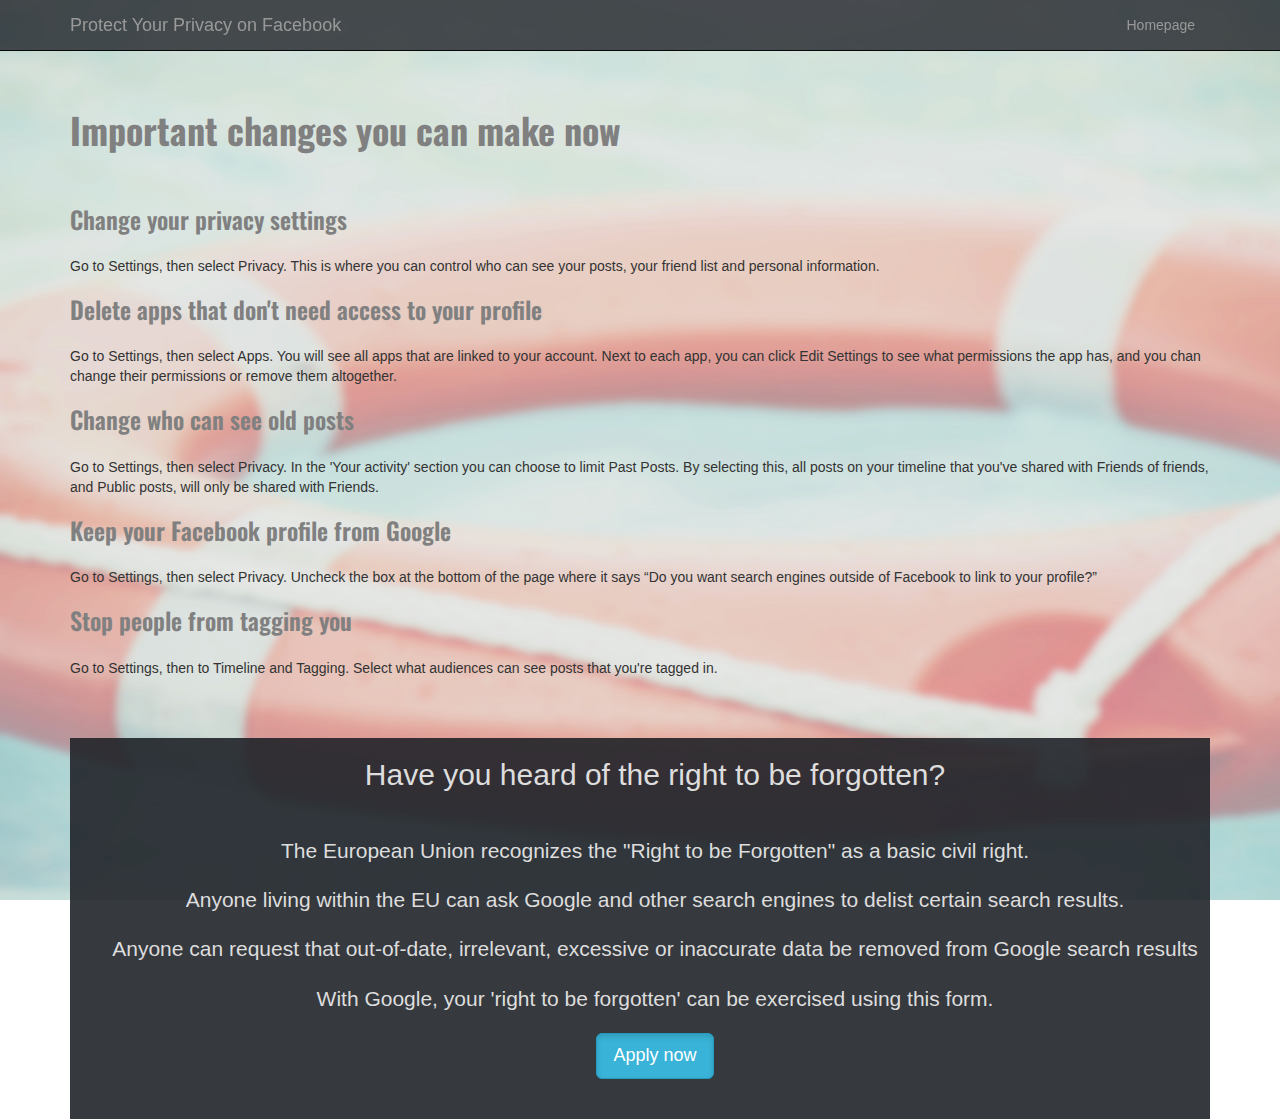
<file: page1.html>
<!DOCTYPE html>
<html>
<head>
  <title>Protect Your Privacy on Facebook</title>
  <meta name="viewport" content="width=device-width, initial-scale=1.0">
  <link href='http://fonts.googleapis.com/css?family=Oswald:400,300,700' rel='stylesheet' type='text/css'>

  <link rel="stylesheet" href="dist/css/bootstrap.css">
  <link rel="stylesheet" href="main.css">


</head>
<body>

  <nav class="navbar navbar-inverse navbar-fixed-top" role="navigation">
  <div class="container">
      <!-- Brand and toggle get grouped for better mobile display -->
  <div class="navbar-header">
    <button type="button" class="navbar-toggle" data-toggle="collapse" data-target=".navbar-collapse">
      <span class="sr-only">Toggle navigation</span>
      <span class="icon-bar"></span>
      <span class="icon-bar"></span>
      <span class="icon-bar"></span>
    </button>
    <a class="navbar-brand" href="#">Protect Your Privacy on Facebook</a>
  </div>

  <div class="collapse navbar-collapse">
  <ul class="nav navbar-nav navbar-right">
      <li><a href="/index-solutions/#mox">Homepage</a></li>
    </ul>
    </div>
  </nav>
  </div>
  <div class='maxitron'>
    <div class='container'>
      <div class='row'>
        <div class='col-sm-8'>

          <h1>
          Important changes you can make now
          </h1>
        </div>
      </div>
      <div class='row1'>
      <h3 class ='clearfix'> Change your privacy settings</h3>
      <p>Go to Settings, then select Privacy. This is where you can control who can see your posts, your friend list and personal information.</p>
      <h3 class ='clearfix'>Delete apps that don't need access to your profile</h3>
      Go to Settings, then select Apps. You will see all apps that are linked to your account. Next to each app, you can click Edit Settings to see what permissions the app has, and you chan change their permissions or remove them altogether.
      <h3 class ='clearfix'>Change who can see old posts</h3>
      Go to Settings, then select Privacy. In the 'Your activity' section you can choose to limit Past Posts. By selecting this, all posts on your timeline that you've shared with Friends of friends, and Public posts, will only be shared with Friends.
      <h3 class ='clearfix'>Keep your Facebook profile from Google</h3>
      Go to Settings, then select Privacy. Uncheck the box at the bottom of the page where it says “Do you want search engines outside of Facebook to link to your profile?”
      <h3 class ='clearfix'>Stop people from tagging you</h3>
      Go to Settings, then to Timeline and Tagging. Select what audiences can see posts that you're tagged in.
      &nbsp;
      &nbsp;
      &nbsp;
    </div>
    <div id="mission" class='text-center'>
    <div class="container">
      <h2> Have you heard of the right to be forgotten? </h2>
      <p class="lead">The European Union recognizes the "Right to be Forgotten" as a basic civil right.
      <p class="lead">Anyone living within the EU can ask Google and other search engines to delist certain search results.</p>
      <p class="lead">Anyone can request that out-of-date, irrelevant, excessive or inaccurate data be removed from Google search results</p>
      <p class="lead">With Google, your 'right to be forgotten' can be exercised using this form.</p>

    <a href="https://www.google.com/webmasters/tools/legal-removal-request?complaint_type=rtbf&hl=en&rd=1&pli=1" class="btn btn-info btn-lg active" role="button" aria-pressed="true">Apply now</a>
</div>
        </div>
      </div>
</file>
<file: main.css>
.jumbotron {
  padding-top: 90px;
  min-height: 600px;
  margin-bottom: 0;
  background-image: url('images/lock.jpg');
  background-size: cover;
  background-attachment: fixed;
}

.jumbotron h1 {
  font-family: 'Oswald';
  color: white;
  margin-bottom: 1em;
  font-weight: 900;
}
.maxitron {
  padding-top: 90px;
  min-height: 600px;
  margin-bottom: 0;
  background-image: url('images/colac.jpg');
  background-size: cover;
  background-attachment: fixed;
}

.row1 { margin-bottom: 60px; }
.maxitron h1 {
  font-family: 'Oswald';
  color: gray;
  margin-bottom: 1em;
  font-weight: 900;
}


.clearfix {
  font-family: 'Oswald';
  color: gray;
  font-size: 24px;
  margin-bottom: 1em;
  font-weight: 600;
}


blockquote {
  border-left: 0;
}

#mission {
  background-color: rgba(32, 35, 41, 0.9);
  color: #ddd;
  padding-bottom: 40px;
}
.jumbotron .form-group {
  line-height: 1em;
}

.jumbotron label {
  color: white;
}
.jumbotron img {
  margin-top: 50px;
}
h2 {
  margin-bottom: 1.5em;
}

.navbar-inverse {
  background-color: rgba(32, 35, 41,0.8);
}

.form-inline input[name='email'] {
  width: 80%;
}
#social-buttons {
  margin-top: 50px;
}

.btn-twitter {
  background-color: #00acee;
  border-color: #009ad5;
  color: white;
}

.btn-facebook {
  background-color: #4868ac;
  border-color: #314776;
  color: white;
}

.btn-pinterest {
  background-color: #b62f26;
  border-color: #b62f26;
  color: white;
}
</file>
